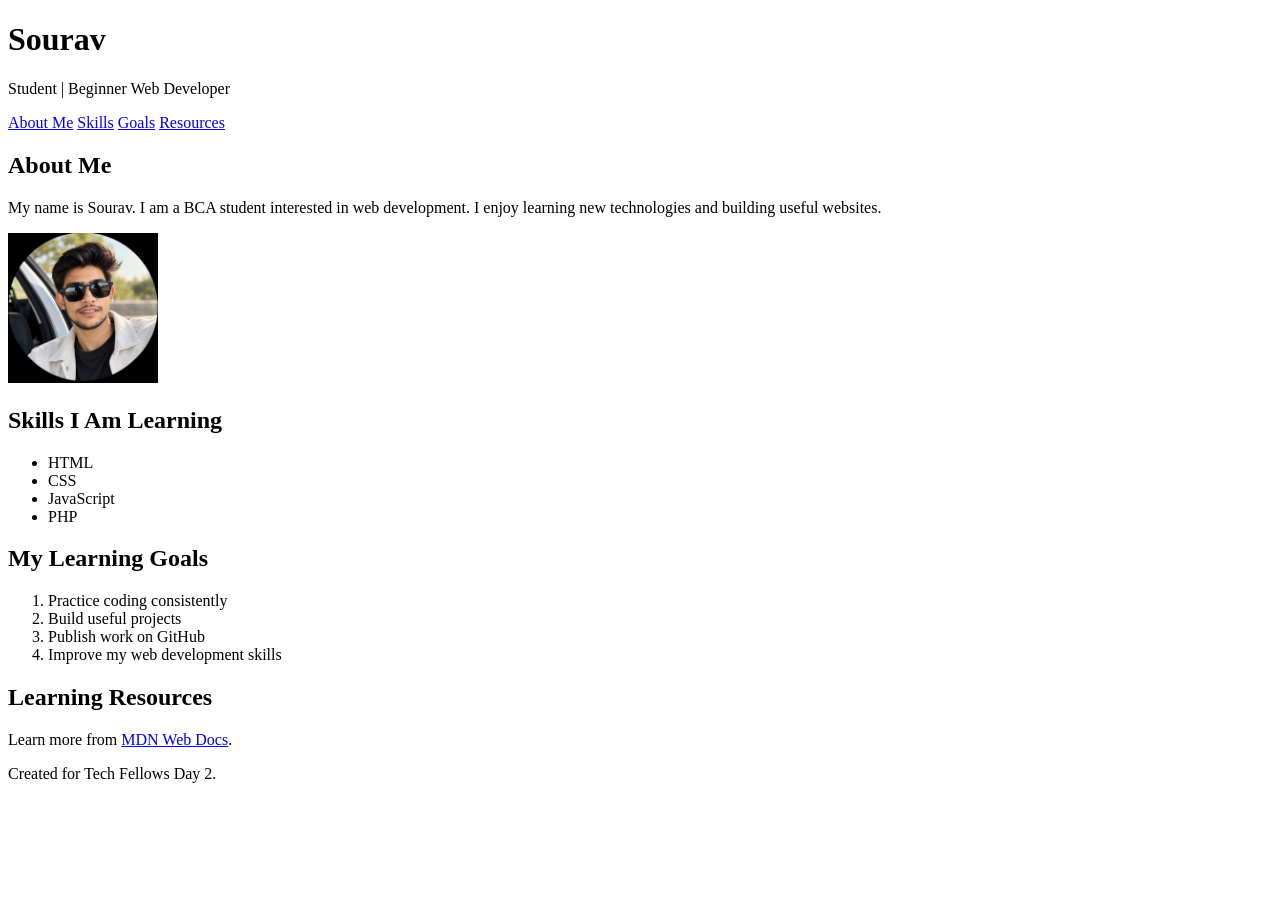
<file: day-02-html-structure/index.html>
<!DOCTYPE html>
<html>
<head>
    <title>My Student Profile</title>
</head>
<body>

    <header>
        <h1>Sourav</h1>
        <p>Student | Beginner Web Developer</p>
    </header>

    <nav>
        <a href="#about">About Me</a>
        <a href="#skills">Skills</a>
        <a href="#goals">Goals</a>
        <a href="#resources">Resources</a>
    </nav>

    <main>
        <section id="about">
            <h2>About Me</h2>
            <p>
                My name is Sourav. I am a BCA student interested in
                web development. I enjoy learning new technologies
                and building useful websites.
            </p>
            <img src="images/profile.jpg" alt="Sourav's profile photo" width="150">
        </section>

        <section id="skills">
            <h2>Skills I Am Learning</h2>
            <ul>
                <li>HTML</li>
                <li>CSS</li>
                <li>JavaScript</li>
                <li>PHP</li>
            </ul>
        </section>

        <section id="goals">
            <h2>My Learning Goals</h2>
            <ol>
                <li>Practice coding consistently</li>
                <li>Build useful projects</li>
                <li>Publish work on GitHub</li>
                <li>Improve my web development skills</li>
            </ol>
        </section>

        <section id="resources">
            <h2>Learning Resources</h2>
            <p>
                Learn more from
                <a href="https://developer.mozilla.org/en-US/docs/Web/HTML" target="_blank">MDN Web Docs</a>.
            </p>
        </section>
    </main>

    <footer>
        <p>Created for Tech Fellows Day 2.</p>
    </footer>

</body>
</html>
</file>
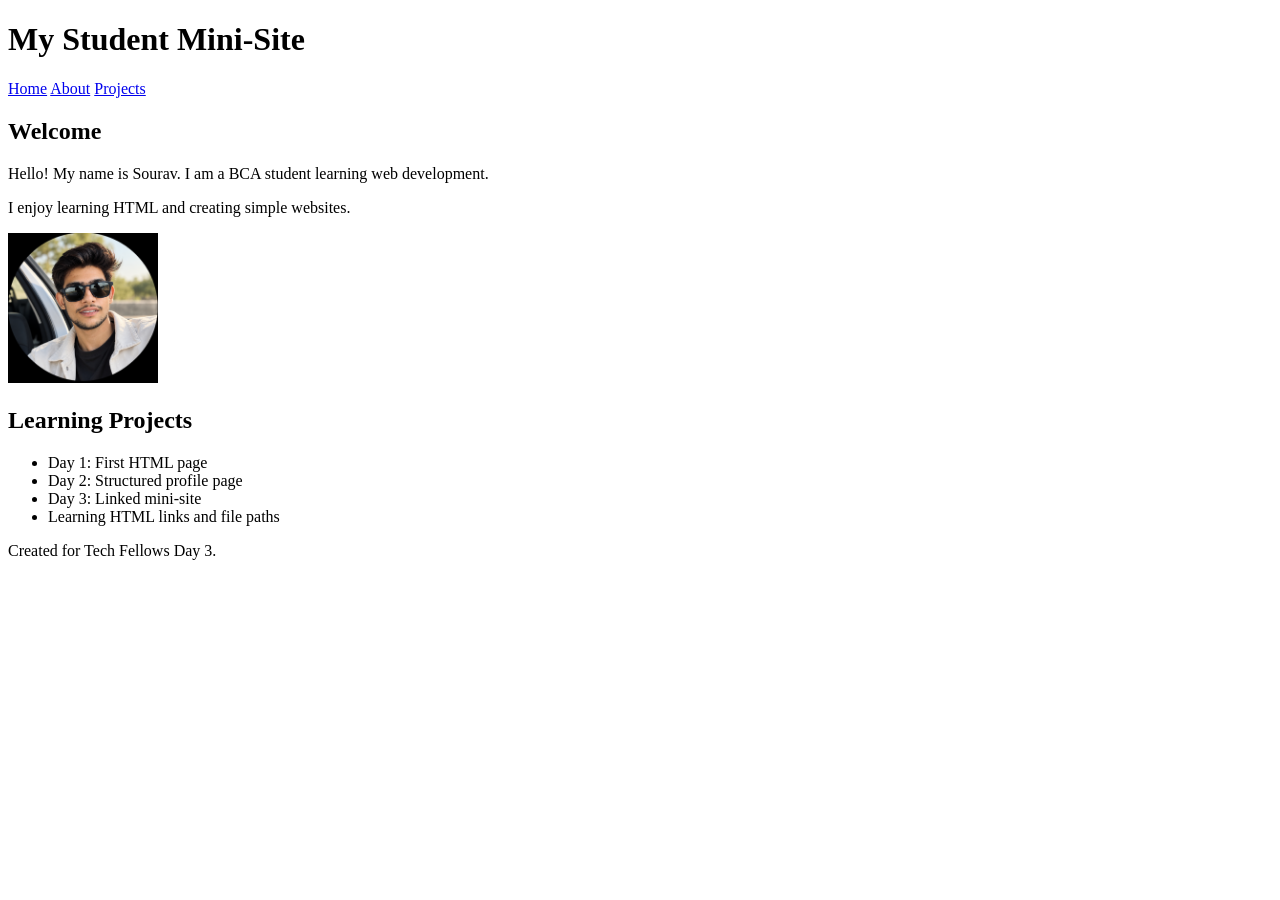
<file: day-03-links-paths-media/index.html>
<!DOCTYPE html>
<html>
<head>
    <title>My Student Mini-Site</title>
</head>
<body>

    <header>
        <h1>My Student Mini-Site</h1>
        <nav>
            <a href="index.html">Home</a>
            <a href="about.html">About</a>
            <a href="#projects">Projects</a>
        </nav>
    </header>

    <main>
        <section>
            <h2>Welcome</h2>
            <p>Hello! My name is Sourav. I am a BCA student learning web development.</p>
            <p>I enjoy learning HTML and creating simple websites.</p>
            <img src="images/profile.jpg" alt="Sourav's profile photo" width="150">
        </section>

        <section id="projects">
            <h2>Learning Projects</h2>
            <ul>
                <li>Day 1: First HTML page</li>
                <li>Day 2: Structured profile page</li>
                <li>Day 3: Linked mini-site</li>
                <li>Learning HTML links and file paths</li>
            </ul>
        </section>
    </main>

    <footer>
        <p>Created for Tech Fellows Day 3.</p>
    </footer>

</body>
</html>
</file>
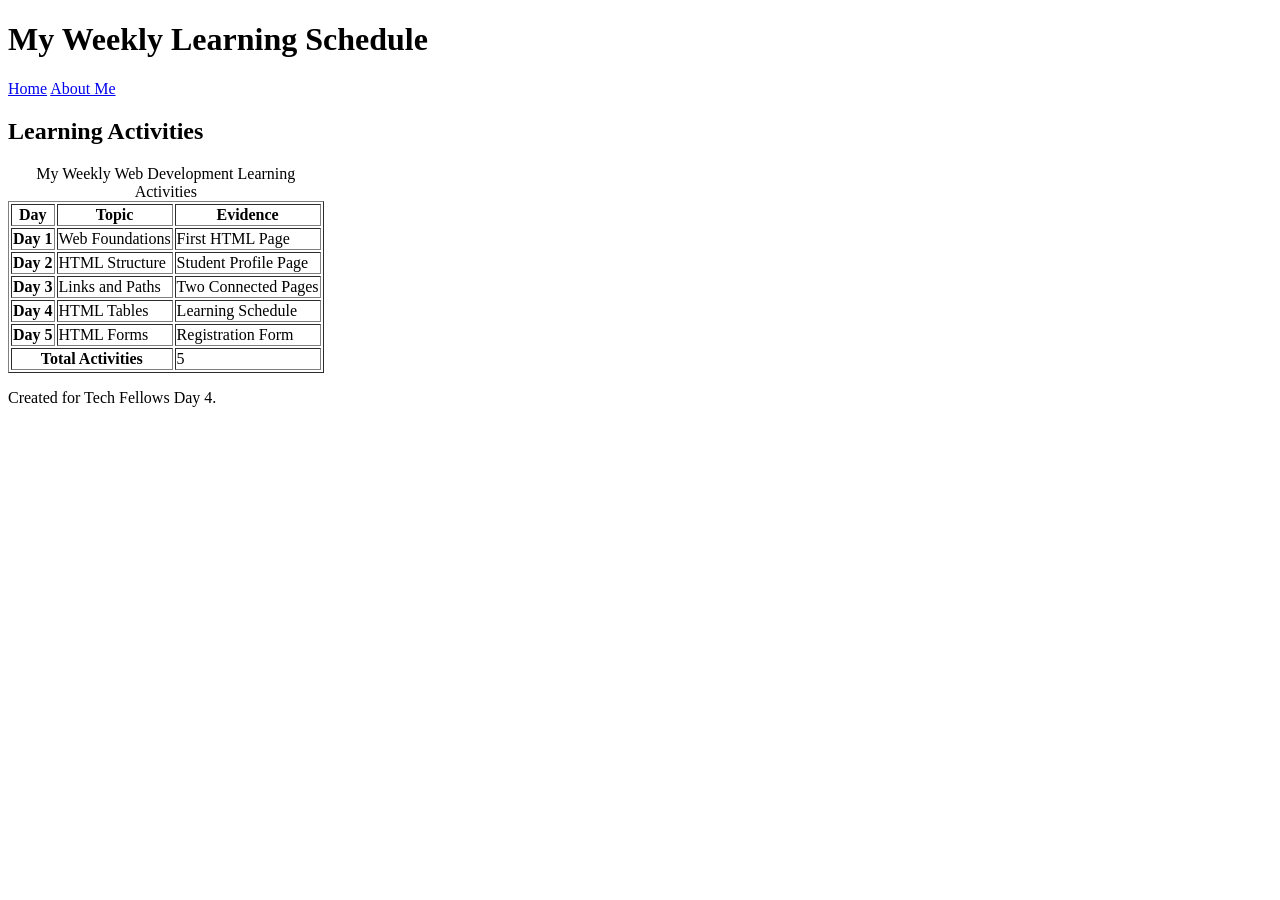
<file: day-04-tables-structured-content/index.html>
<!DOCTYPE html>
<html lang="en">
<head>
    <meta charset="UTF-8">
    <meta name="viewport" content="width=device-width, initial-scale=1.0">
    <title>My Weekly Learning Schedule</title>
</head>
<body>

    <header>
        <h1>My Weekly Learning Schedule</h1>
        <nav>
            <a href="../day-03-links-paths-media/index.html">Home</a>
            <a href="../day-03-links-paths-media/about.html">About Me</a>
        </nav>
    </header>

    <main>
        <section>
            <h2>Learning Activities</h2>

            <table border="1">
                <caption>My Weekly Web Development Learning Activities</caption>

                <thead>
                    <tr>
                        <th scope="col">Day</th>
                        <th scope="col">Topic</th>
                        <th scope="col">Evidence</th>
                    </tr>
                </thead>

                <tbody>
                    <tr>
                        <th scope="row">Day 1</th>
                        <td>Web Foundations</td>
                        <td>First HTML Page</td>
                    </tr>

                    <tr>
                        <th scope="row">Day 2</th>
                        <td>HTML Structure</td>
                        <td>Student Profile Page</td>
                    </tr>

                    <tr>
                        <th scope="row">Day 3</th>
                        <td>Links and Paths</td>
                        <td>Two Connected Pages</td>
                    </tr>

                    <tr>
                        <th scope="row">Day 4</th>
                        <td>HTML Tables</td>
                        <td>Learning Schedule</td>
                    </tr>

                    <tr>
                        <th scope="row">Day 5</th>
                        <td>HTML Forms</td>
                        <td>Registration Form</td>
                    </tr>
                </tbody>

                <tfoot>
                    <tr>
                        <th scope="row" colspan="2">Total Activities</th>
                        <td>5</td>
                    </tr>
                </tfoot>
            </table>
        </section>
    </main>

    <footer>
        <p>Created for Tech Fellows Day 4.</p>
    </footer>

</body>
</html>
</file>
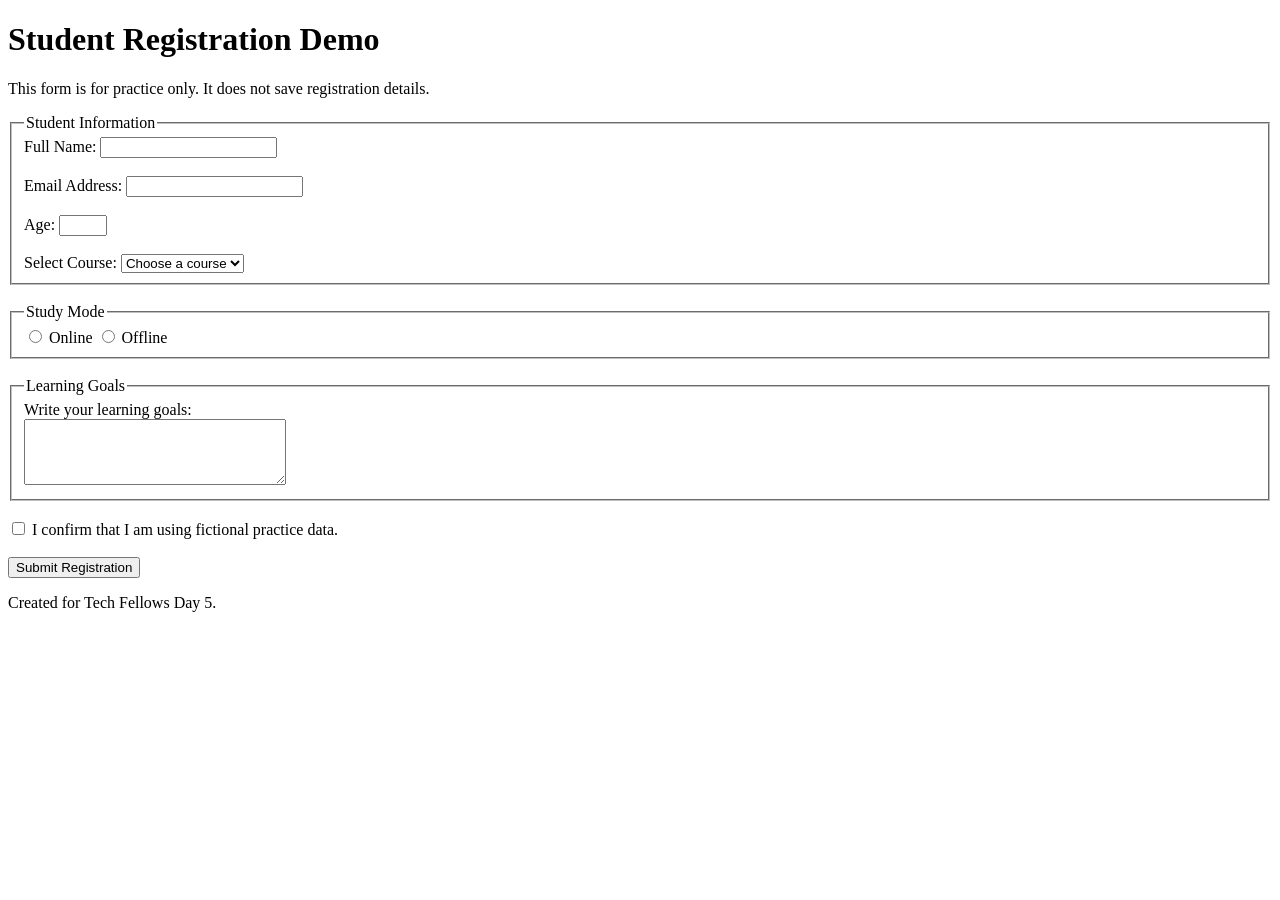
<file: day-05-html-forms-inputs/index.html>
<!DOCTYPE html>
<html lang="en">
<head>
    <meta charset="UTF-8">
    <meta name="viewport" content="width=device-width, initial-scale=1.0">
    <title>Student Registration Demo</title>
</head>
<body>

    <header>
        <h1>Student Registration Demo</h1>
        <p>This form is for practice only. It does not save registration details.</p>
    </header>

    <main>
        <form action="#" method="post">

            <fieldset>
                <legend>Student Information</legend>

                <label for="name">Full Name:</label>
                <input type="text" id="name" name="name" minlength="2" required>
                <br><br>

                <label for="email">Email Address:</label>
                <input type="email" id="email" name="email" required>
                <br><br>

                <label for="age">Age:</label>
                <input type="number" id="age" name="age" min="16" max="40" required>
                <br><br>

                <label for="course">Select Course:</label>
                <select id="course" name="course" required>
                    <option value="">Choose a course</option>
                    <option value="BCA">BCA</option>
                    <option value="BBA">BBA</option>
                    <option value="MCA">MCA</option>
                    <option value="BSc">BSc</option>
                </select>
            </fieldset>

            <br>

            <fieldset>
                <legend>Study Mode</legend>

                <input type="radio" id="online" name="mode" value="Online" required>
                <label for="online">Online</label>

                <input type="radio" id="offline" name="mode" value="Offline">
                <label for="offline">Offline</label>
            </fieldset>

            <br>

            <fieldset>
                <legend>Learning Goals</legend>

                <label for="goals">Write your learning goals:</label>
                <br>
                <textarea id="goals" name="goals" rows="4" cols="30"></textarea>
            </fieldset>

            <br>

            <input type="checkbox" id="confirm" name="confirm" required>
            <label for="confirm">I confirm that I am using fictional practice data.</label>

            <br><br>

            <button type="submit">Submit Registration</button>

        </form>
    </main>

    <footer>
        <p>Created for Tech Fellows Day 5.</p>
    </footer>

</body>
</html>
</file>
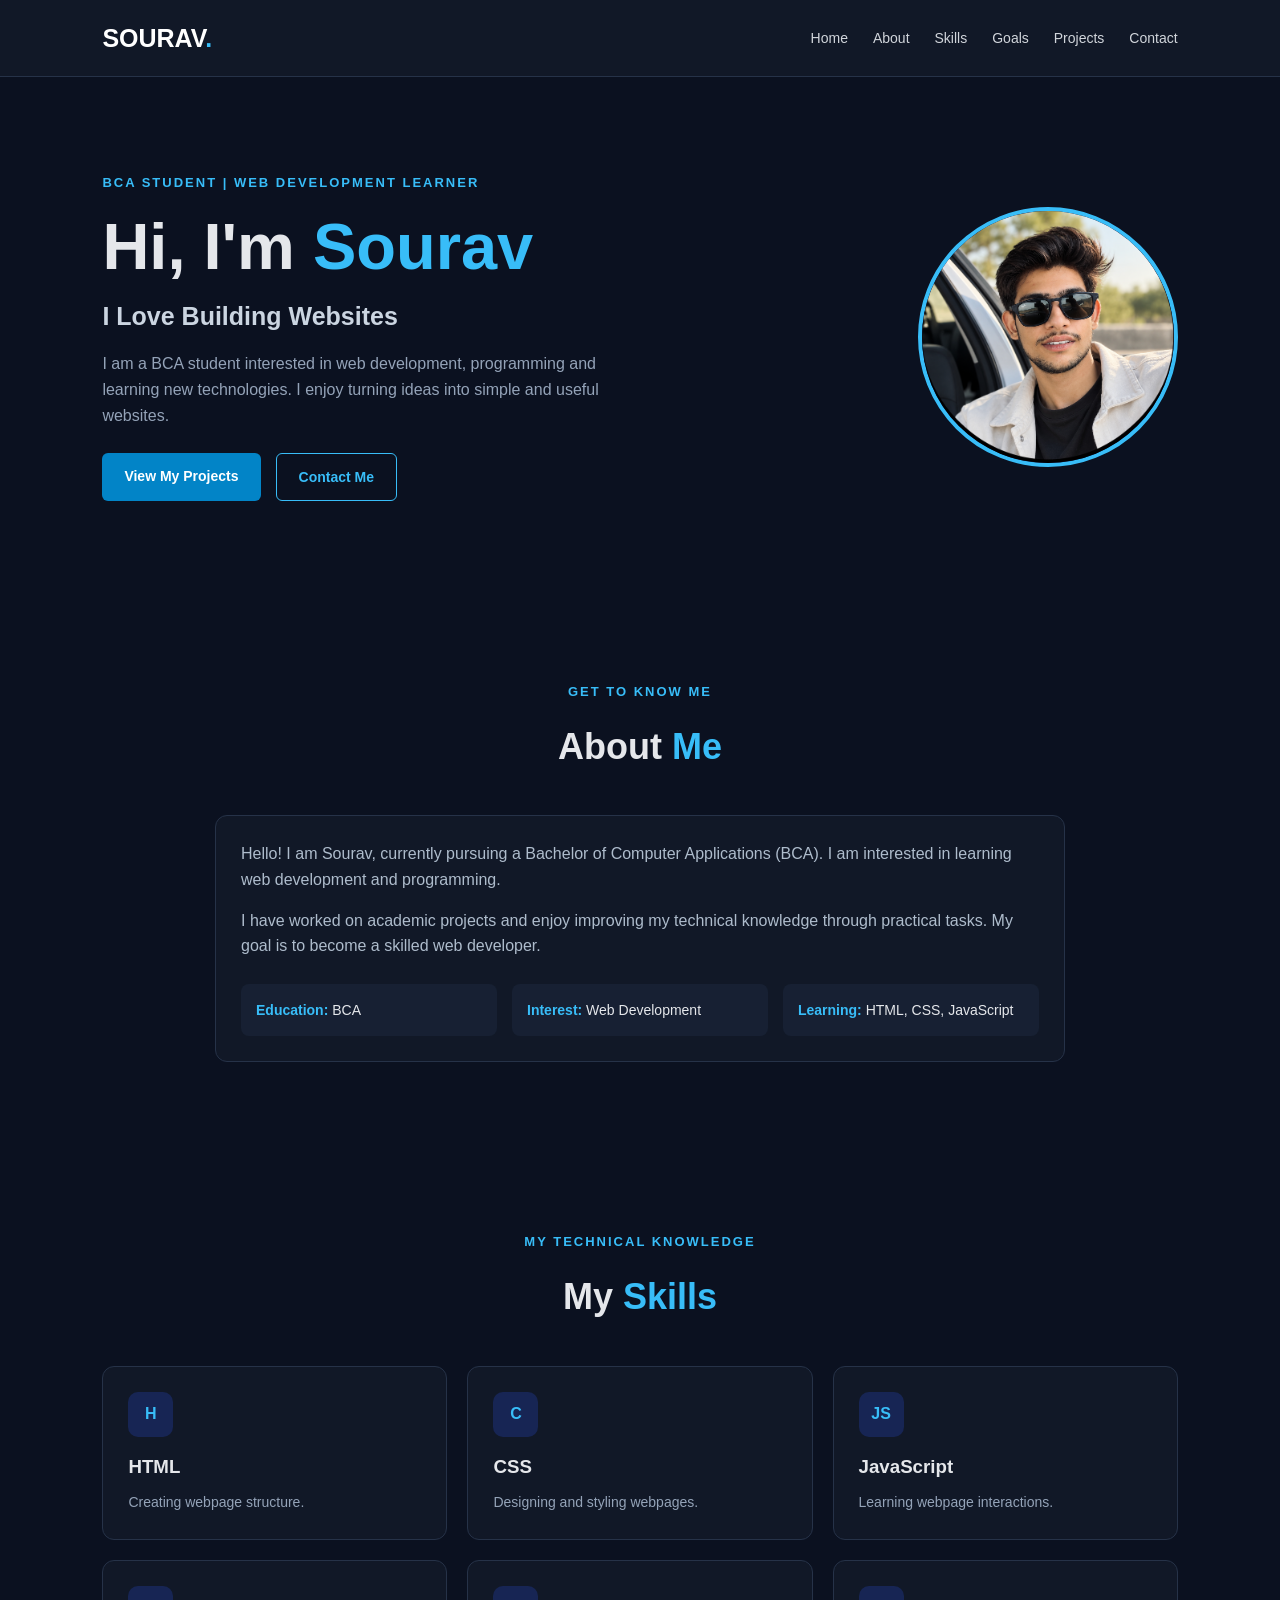
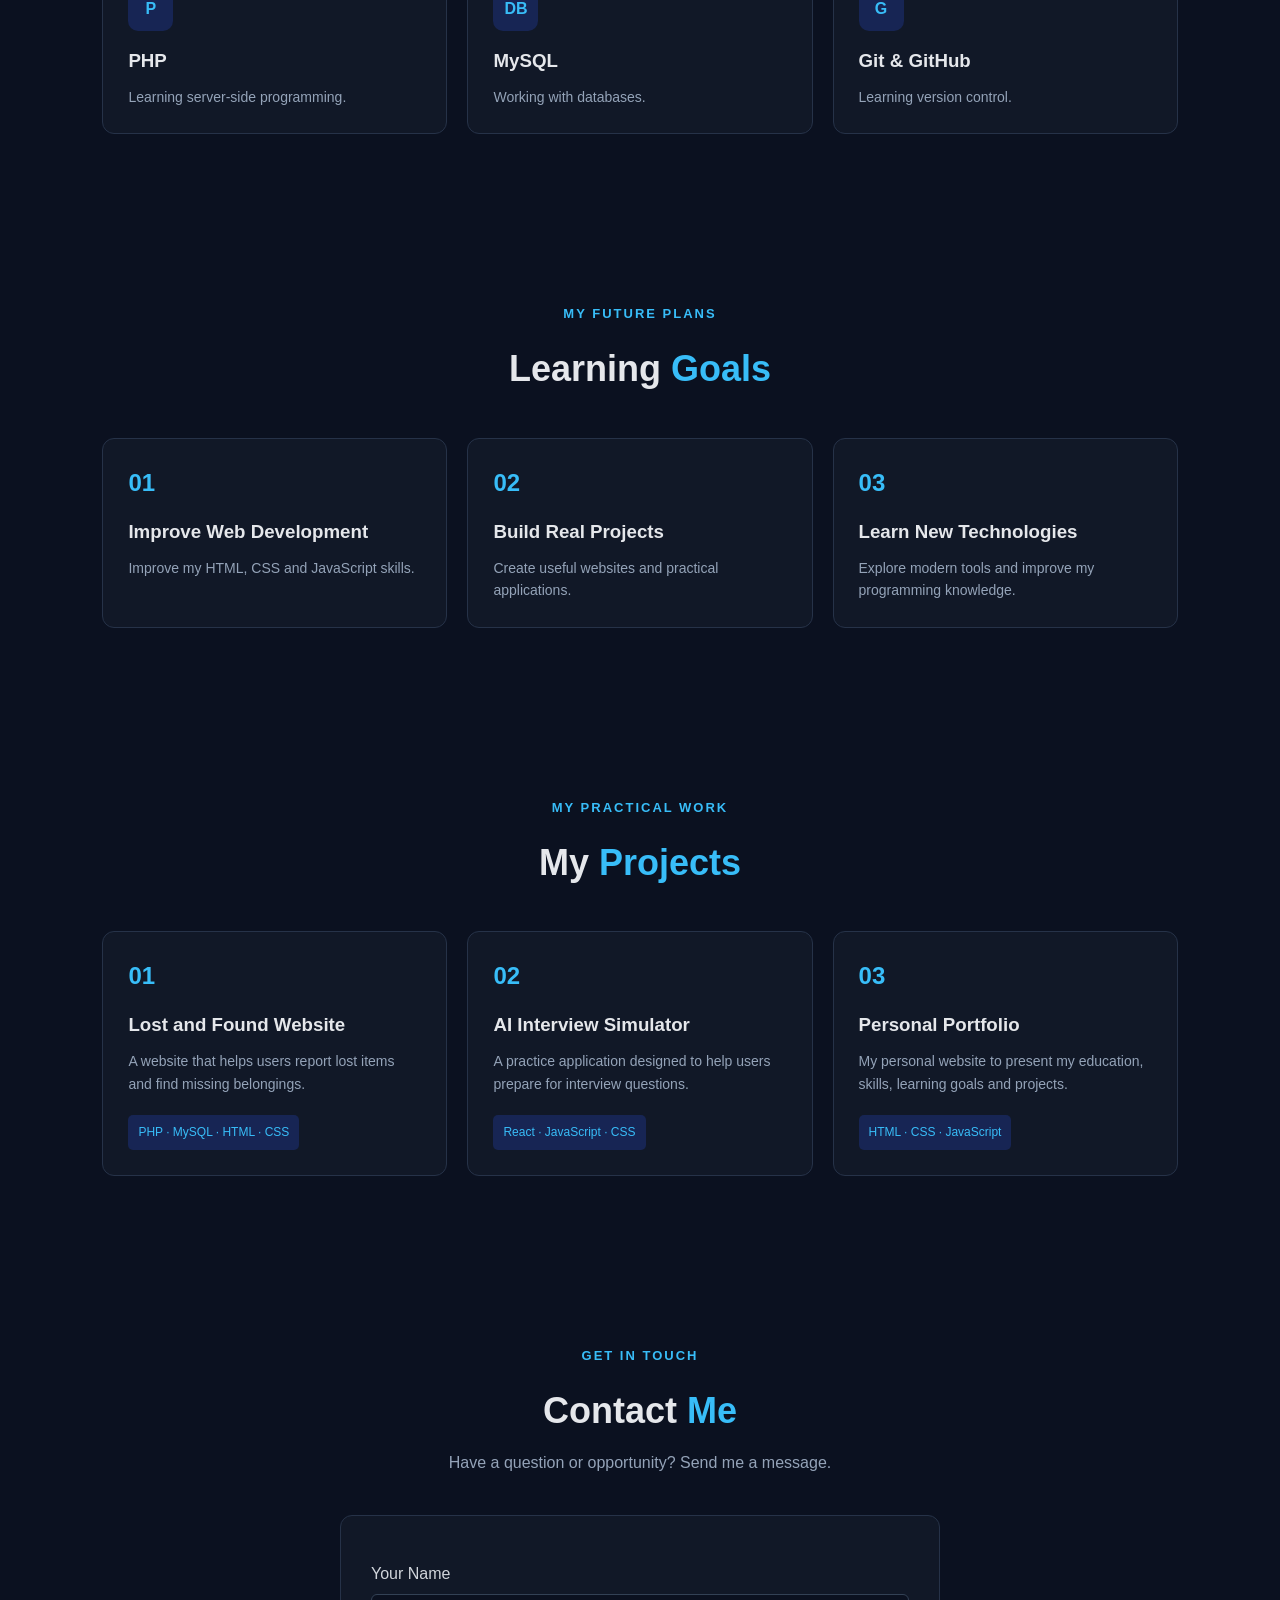
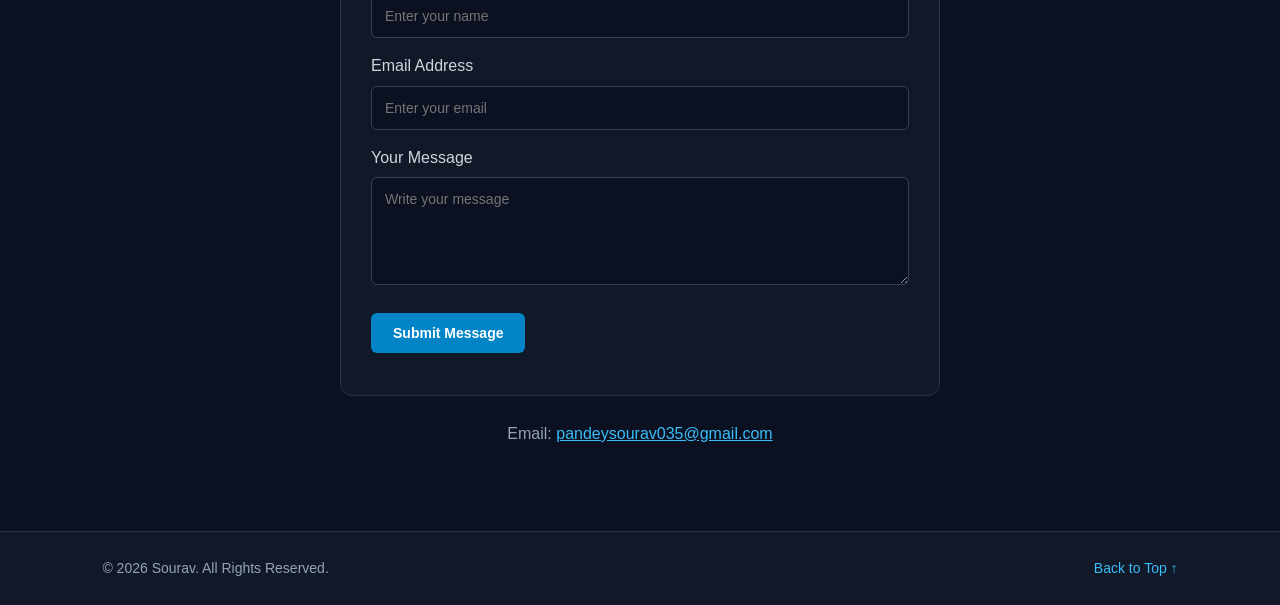
<file: student-portfolio/index.html>
<!DOCTYPE html>
<html lang="en">
<head>
    <meta charset="UTF-8">
    <meta name="viewport" content="width=device-width, initial-scale=1.0">
    <meta name="description" content="Sourav's personal student portfolio website">
    <title>Sourav | Student Portfolio</title>
    <link rel="stylesheet" href="css/style.css">
</head>
<body>

    <nav class="navbar">
        <a href="#home" class="logo">SOURAV<span>.</span></a>

        <button class="menu-btn" id="menu-btn" aria-label="Toggle navigation" aria-expanded="false">
            ☰
        </button>

        <ul class="nav-links" id="nav-links">
            <li><a href="#home">Home</a></li>
            <li><a href="#about">About</a></li>
            <li><a href="#skills">Skills</a></li>
            <li><a href="#goals">Goals</a></li>
            <li><a href="#projects">Projects</a></li>
            <li><a href="#contact">Contact</a></li>
        </ul>
    </nav>

    <main>

        <section class="hero section" id="home">
            <div class="hero-content">
                <p class="tag">BCA STUDENT | WEB DEVELOPMENT LEARNER</p>
                <h1>Hi, I'm <span>Sourav</span></h1>
                <h2>I Love Building Websites</h2>
                <p class="hero-text">
                    I am a BCA student interested in web development,
                    programming and learning new technologies.
                    I enjoy turning ideas into simple and useful websites.
                </p>

                <div class="hero-buttons">
                    <a href="#projects" class="btn primary-btn">View My Projects</a>
                    <a href="#contact" class="btn secondary-btn">Contact Me</a>
                </div>
            </div>

            <div class="hero-image">
                <img src="assets/images/profile.jpg"
                     alt="Sourav's profile photo"
                     onerror="this.style.display='none'">
                <div class="image-placeholder">S</div>
            </div>
        </section>

        <section class="section" id="about">
            <div class="section-heading">
                <p class="tag">GET TO KNOW ME</p>
                <h2>About <span>Me</span></h2>
            </div>

            <div class="about-card">
                <p>
                    Hello! I am Sourav, currently pursuing a Bachelor of
                    Computer Applications (BCA). I am interested in
                    learning web development and programming.
                </p>
                <p>
                    I have worked on academic projects and enjoy improving
                    my technical knowledge through practical tasks.
                    My goal is to become a skilled web developer.
                </p>

                <div class="about-details">
                    <div><strong>Education:</strong> BCA</div>
                    <div><strong>Interest:</strong> Web Development</div>
                    <div><strong>Learning:</strong> HTML, CSS, JavaScript</div>
                </div>
            </div>
        </section>

        <section class="section" id="skills">
            <div class="section-heading">
                <p class="tag">MY TECHNICAL KNOWLEDGE</p>
                <h2>My <span>Skills</span></h2>
            </div>

            <div class="skills-grid">
                <div class="skill-card">
                    <div class="skill-icon">H</div>
                    <h3>HTML</h3>
                    <p>Creating webpage structure.</p>
                </div>

                <div class="skill-card">
                    <div class="skill-icon">C</div>
                    <h3>CSS</h3>
                    <p>Designing and styling webpages.</p>
                </div>

                <div class="skill-card">
                    <div class="skill-icon">JS</div>
                    <h3>JavaScript</h3>
                    <p>Learning webpage interactions.</p>
                </div>

                <div class="skill-card">
                    <div class="skill-icon">P</div>
                    <h3>PHP</h3>
                    <p>Learning server-side programming.</p>
                </div>

                <div class="skill-card">
                    <div class="skill-icon">DB</div>
                    <h3>MySQL</h3>
                    <p>Working with databases.</p>
                </div>

                <div class="skill-card">
                    <div class="skill-icon">G</div>
                    <h3>Git & GitHub</h3>
                    <p>Learning version control.</p>
                </div>
            </div>
        </section>

        <section class="section" id="goals">
            <div class="section-heading">
                <p class="tag">MY FUTURE PLANS</p>
                <h2>Learning <span>Goals</span></h2>
            </div>

            <div class="goals-grid">
                <div class="goal-card">
                    <span>01</span>
                    <h3>Improve Web Development</h3>
                    <p>Improve my HTML, CSS and JavaScript skills.</p>
                </div>

                <div class="goal-card">
                    <span>02</span>
                    <h3>Build Real Projects</h3>
                    <p>Create useful websites and practical applications.</p>
                </div>

                <div class="goal-card">
                    <span>03</span>
                    <h3>Learn New Technologies</h3>
                    <p>Explore modern tools and improve my programming knowledge.</p>
                </div>
            </div>
        </section>

        <section class="section" id="projects">
            <div class="section-heading">
                <p class="tag">MY PRACTICAL WORK</p>
                <h2>My <span>Projects</span></h2>
            </div>

            <div class="projects-grid">
                <div class="project-card">
                    <div class="project-top">01</div>
                    <h3>Lost and Found Website</h3>
                    <p>
                        A website that helps users report lost items
                        and find missing belongings.
                    </p>
                    <div class="project-tech">PHP · MySQL · HTML · CSS</div>
                </div>

                <div class="project-card">
                    <div class="project-top">02</div>
                    <h3>AI Interview Simulator</h3>
                    <p>
                        A practice application designed to help users
                        prepare for interview questions.
                    </p>
                    <div class="project-tech">React · JavaScript · CSS</div>
                </div>

                <div class="project-card">
                    <div class="project-top">03</div>
                    <h3>Personal Portfolio</h3>
                    <p>
                        My personal website to present my education,
                        skills, learning goals and projects.
                    </p>
                    <div class="project-tech">HTML · CSS · JavaScript</div>
                </div>
            </div>
        </section>

        <section class="section" id="contact">
            <div class="section-heading">
                <p class="tag">GET IN TOUCH</p>
                <h2>Contact <span>Me</span></h2>
                <p>Have a question or opportunity? Send me a message.</p>
            </div>

            <form id="contact-form" class="contact-form">
                <label for="name">Your Name</label>
                <input type="text" id="name" placeholder="Enter your name" required minlength="2">

                <label for="email">Email Address</label>
                <input type="email" id="email" placeholder="Enter your email" required>

                <label for="message">Your Message</label>
                <textarea id="message" rows="5" placeholder="Write your message" required minlength="5"></textarea>

                <button type="submit" class="btn primary-btn">Submit Message</button>
                <p id="form-status" role="status" aria-live="polite"></p>
            </form>

            <p class="email-link">
                Email: <a href="mailto:pandeysourav035@gmail.com">pandeysourav035@gmail.com</a>
            </p>
        </section>

    </main>

    <footer>
        <p>© 2026 Sourav. All Rights Reserved.</p>
        <a href="#home">Back to Top ↑</a>
    </footer>

    <script src="js/script.js"></script>
</body>
</html>
</file>
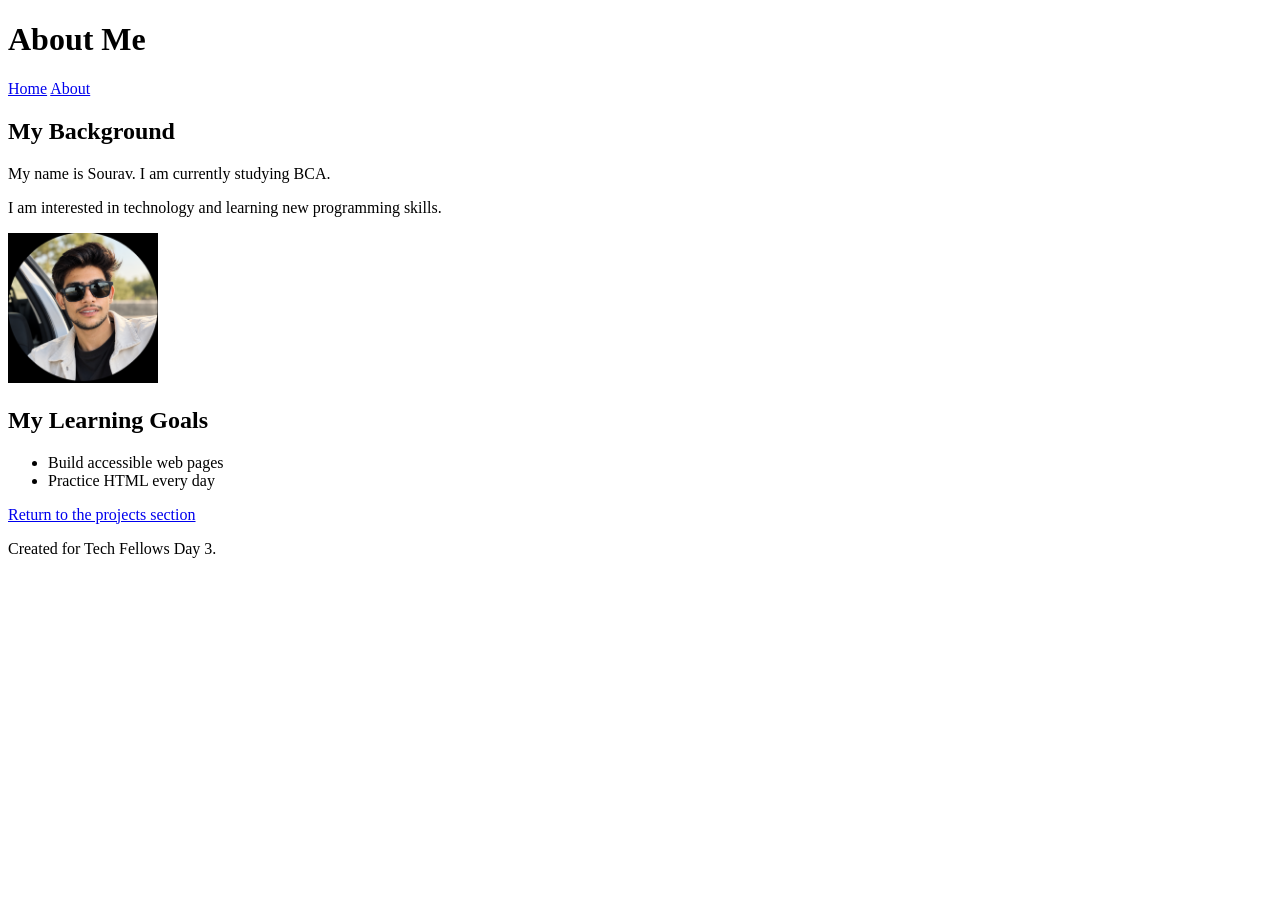
<file: day-03-links-paths-media/about.html>
<!DOCTYPE html>
<html>
<head>
    <title>About Me</title>
</head>
<body>

    <header>
        <h1>About Me</h1>
        <nav>
            <a href="index.html">Home</a>
            <a href="about.html">About</a>
        </nav>
    </header>

    <main>
        <section>
            <h2>My Background</h2>
            <p>My name is Sourav. I am currently studying BCA.</p>
            <p>I am interested in technology and learning new programming skills.</p>
            <img src="images/profile.jpg" alt="Sourav's profile photo" width="150">
        </section>

        <section>
            <h2>My Learning Goals</h2>
            <ul>
                <li>Build accessible web pages</li>
                <li>Practice HTML every day</li>
            </ul>
        </section>

        <a href="index.html#projects">Return to the projects section</a>
    </main>

    <footer>
        <p>Created for Tech Fellows Day 3.</p>
    </footer>

</body>
</html>
</file>
<file: student-portfolio/css/style.css>
* {
    margin: 0;
    padding: 0;
    box-sizing: border-box;
    scroll-behavior: smooth;
}

body {
    font-family: Arial, sans-serif;
    background-color: #0b1120;
    color: #e5e7eb;
    line-height: 1.6;
}

.navbar {
    display: flex;
    justify-content: space-between;
    align-items: center;
    padding: 18px 8%;
    background-color: #111827;
    position: sticky;
    top: 0;
    z-index: 100;
    border-bottom: 1px solid #263248;
}

.logo {
    color: white;
    font-size: 25px;
    font-weight: bold;
    text-decoration: none;
}

.logo span,
.hero h1 span,
.section-heading h2 span {
    color: #38bdf8;
}

.nav-links {
    display: flex;
    gap: 25px;
    list-style: none;
}

.nav-links a {
    color: #d1d5db;
    text-decoration: none;
    font-size: 14px;
    transition: 0.3s;
}

.nav-links a:hover {
    color: #38bdf8;
}

.menu-btn {
    display: none;
    background: none;
    border: none;
    color: white;
    font-size: 27px;
    cursor: pointer;
}

.section {
    padding: 85px 8%;
    scroll-margin-top: 65px;
}

.hero {
    min-height: 520px;
    display: flex;
    align-items: center;
    justify-content: space-between;
    gap: 40px;
}

.hero-content {
    max-width: 650px;
}

.tag {
    color: #38bdf8;
    font-size: 13px;
    font-weight: bold;
    letter-spacing: 2px;
    margin-bottom: 15px;
}

.hero h1 {
    font-size: clamp(40px, 6vw, 65px);
    line-height: 1.2;
    margin-bottom: 10px;
}

.hero h2 {
    font-size: 25px;
    color: #cbd5e1;
    margin-bottom: 15px;
}

.hero-text {
    color: #94a3b8;
    max-width: 550px;
    margin-bottom: 25px;
}

.hero-buttons {
    display: flex;
    flex-wrap: wrap;
    gap: 15px;
}

.btn {
    display: inline-block;
    padding: 12px 22px;
    border-radius: 6px;
    font-size: 14px;
    font-weight: bold;
    text-decoration: none;
    cursor: pointer;
    border: none;
    transition: 0.3s;
}

.primary-btn {
    background-color: #0284c7;
    color: white;
}

.primary-btn:hover {
    background-color: #0369a1;
    transform: translateY(-2px);
}

.secondary-btn {
    border: 1px solid #38bdf8;
    color: #38bdf8;
}

.secondary-btn:hover {
    background-color: #172554;
}

.hero-image {
    width: 260px;
    height: 260px;
    flex-shrink: 0;
    border: 4px solid #38bdf8;
    border-radius: 50%;
    background-color: #172554;
    display: flex;
    justify-content: center;
    align-items: center;
    position: relative;
    overflow: hidden;
}

.hero-image img {
    width: 100%;
    height: 100%;
    object-fit: cover;
    position: absolute;
    z-index: 2;
}

.image-placeholder {
    font-size: 100px;
    color: #38bdf8;
    font-weight: bold;
}

.section-heading {
    text-align: center;
    margin-bottom: 40px;
}

.section-heading h2 {
    font-size: 36px;
    margin-bottom: 10px;
}

.section-heading > p:last-child {
    color: #94a3b8;
}

.about-card,
.skill-card,
.goal-card,
.project-card {
    background-color: #111827;
    border: 1px solid #263248;
    border-radius: 12px;
    padding: 25px;
}

.about-card {
    max-width: 850px;
    margin: auto;
}

.about-card p {
    color: #aebccc;
    margin-bottom: 15px;
}

.about-details {
    display: grid;
    grid-template-columns: repeat(3, 1fr);
    gap: 15px;
    margin-top: 25px;
}

.about-details div {
    background-color: #172033;
    padding: 15px;
    border-radius: 8px;
    font-size: 14px;
}

.about-details strong {
    color: #38bdf8;
}

.skills-grid {
    display: grid;
    grid-template-columns: repeat(3, 1fr);
    gap: 20px;
}

.skill-card {
    transition: 0.3s;
}

.skill-card:hover,
.project-card:hover,
.goal-card:hover {
    transform: translateY(-5px);
    border-color: #38bdf8;
}

.skill-icon {
    width: 45px;
    height: 45px;
    background-color: #172554;
    color: #38bdf8;
    display: flex;
    justify-content: center;
    align-items: center;
    border-radius: 10px;
    font-weight: bold;
    margin-bottom: 15px;
}

.skill-card h3,
.goal-card h3,
.project-card h3 {
    margin-bottom: 10px;
}

.skill-card p,
.goal-card p,
.project-card p {
    color: #94a3b8;
    font-size: 14px;
}

.goals-grid,
.projects-grid {
    display: grid;
    grid-template-columns: repeat(3, 1fr);
    gap: 20px;
}

.goal-card span,
.project-top {
    color: #38bdf8;
    font-size: 24px;
    font-weight: bold;
    margin-bottom: 15px;
    display: block;
}

.project-tech {
    color: #38bdf8;
    background-color: #172554;
    padding: 8px 10px;
    border-radius: 5px;
    font-size: 12px;
    margin-top: 20px;
    display: inline-block;
}

.contact-form {
    max-width: 600px;
    margin: auto;
    background-color: #111827;
    padding: 30px;
    border: 1px solid #263248;
    border-radius: 12px;
}

.contact-form label {
    display: block;
    margin: 15px 0 7px;
    color: #d1d5db;
}

.contact-form input,
.contact-form textarea {
    width: 100%;
    padding: 13px;
    border: 1px solid #334155;
    border-radius: 6px;
    background-color: #0b1120;
    color: white;
    font-family: Arial, sans-serif;
    font-size: 14px;
    outline: none;
}

.contact-form input:focus,
.contact-form textarea:focus {
    border-color: #38bdf8;
}

.contact-form button {
    margin-top: 20px;
}

#form-status {
    color: #38bdf8;
    margin-top: 12px;
    font-size: 14px;
}

.email-link {
    text-align: center;
    margin-top: 25px;
    color: #94a3b8;
}

.email-link a {
    color: #38bdf8;
}

footer {
    padding: 25px 8%;
    background-color: #111827;
    border-top: 1px solid #263248;
    display: flex;
    justify-content: space-between;
    gap: 15px;
    color: #94a3b8;
    font-size: 14px;
}

footer a {
    color: #38bdf8;
    text-decoration: none;
}

@media (max-width: 850px) {
    .navbar {
        padding: 15px 5%;
    }

    .nav-links {
        gap: 12px;
    }

    .section {
        padding: 65px 5%;
    }

    .skills-grid,
    .goals-grid,
    .projects-grid {
        grid-template-columns: repeat(2, 1fr);
    }

    .about-details {
        grid-template-columns: 1fr;
    }
}

@media (max-width: 600px) {
    .menu-btn {
        display: block;
    }

    .nav-links {
        display: none;
        position: absolute;
        top: 65px;
        left: 0;
        width: 100%;
        padding: 20px;
        background-color: #111827;
        flex-direction: column;
        text-align: center;
        border-bottom: 1px solid #263248;
    }

    .nav-links.active {
        display: flex;
    }

    .hero {
        flex-direction: column-reverse;
        text-align: center;
        padding-top: 50px;
    }

    .hero-image {
        width: 190px;
        height: 190px;
    }

    .hero-buttons {
        justify-content: center;
    }

    .skills-grid,
    .goals-grid,
    .projects-grid {
        grid-template-columns: 1fr;
    }

    .section-heading h2 {
        font-size: 29px;
    }

    .contact-form {
        padding: 20px;
    }

    footer {
        flex-direction: column;
        align-items: center;
        text-align: center;
    }
}
</file>
